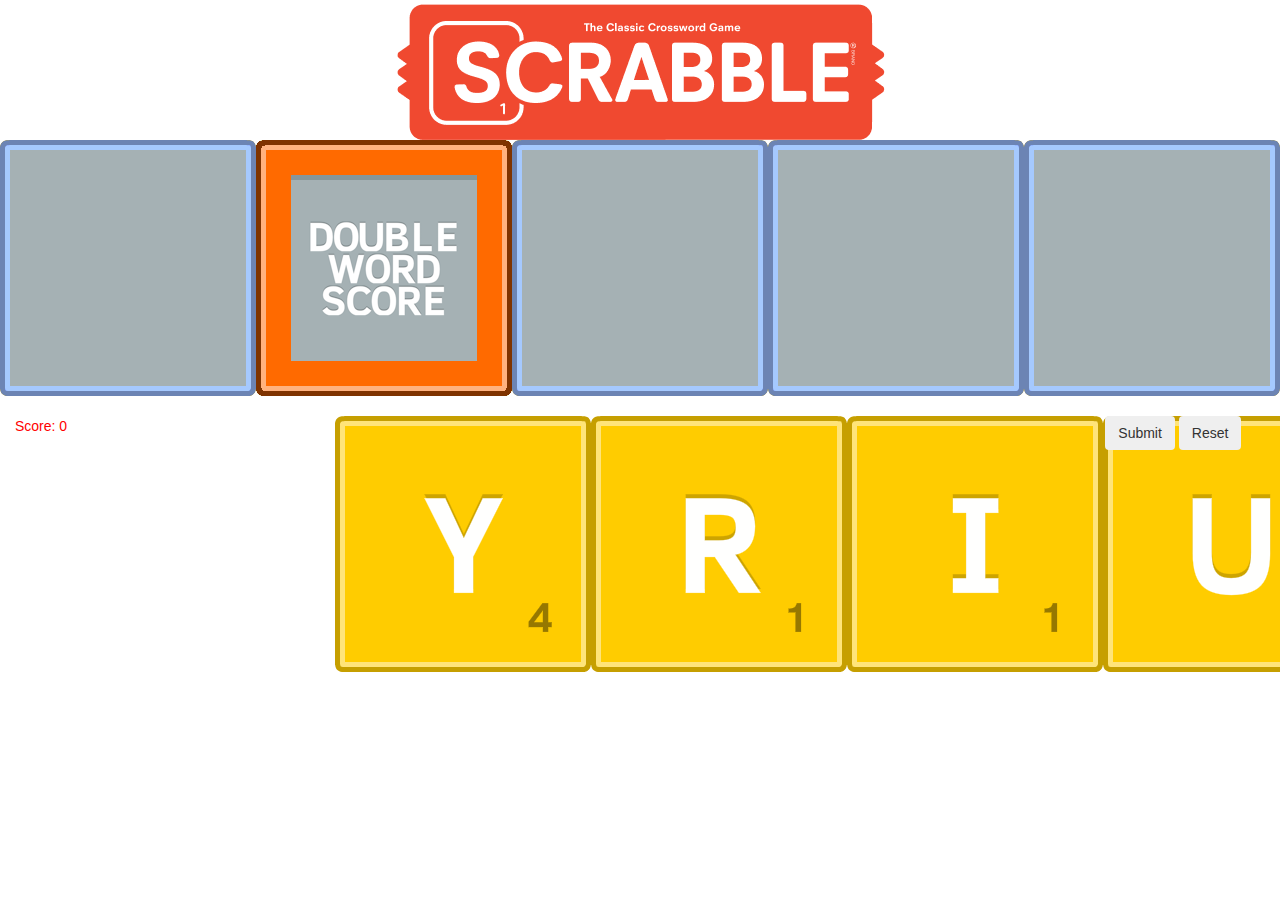
<file: index.html>
<!DOCTYPE html>
<html>
<!-- Logo gotten from playscrabble.com-->

<head>
    <meta charset="UTF-8" />
    <title>Scrabble</title>
    <!-- Linking -->
    <!-- Link the jquery file -->
    <script src="js/jquery.js"></script>
    <script src="js/jquery-ui.js"></script>
    <script src="js/bootstrap.js"></script>
    <script src="js/script.js"></script>
    <link href="css/bootstrap.css" rel="stylesheet">
    <link href="css/bootstrap-theme.css" rel="stylesheet">
    <link href="css/style.css" rel="stylesheet">
    <!-- Bootstrap -->
</head>

<body>
    <div class="container-fluid">
        <div class="row header">
            <div class="col text-center header">
                <img src="graphics_data/hasbroRedBg.png" alt="Scrabble" class="header-img">
            </div>
        </div>
        <div class="row board">
            <div class="col table">
                <table id="board"></table>
            </div>
        </div>
        <div class="row holder">
            <div class="col-sm-3">
                <p class="score">Score: 0</p>
            </div>
            <div class="col-sm-7">
                <table class="tiles">
                    <tr>
                        <td class="draggable" id="one">
                            <img class="tile" src="graphics_data/Solid/letter__.png" alt="T">
                        </td>
                        <td class="draggable" id="two">
                            <img class="tile" src="graphics_data/Solid/letter__.png" alt="T">
                        </td>
                        <td class="draggable" id="three">
                            <img class="tile" src="graphics_data/Solid/letter__.png" alt="T">
                        </td>
                        <td class="draggable" id="four">
                            <img class="tile" src="graphics_data/Solid/letter__.png" alt="T">
                        </td>
                        <td class="draggable" id="five">
                            <img class="tile" src="graphics_data/Solid/letter__.png" alt="T">
                        </td>
                        <td class="draggable" id="six">
                            <img class="tile" src="graphics_data/Solid/letter__.png" alt="T">
                        </td>
                        <td class="draggable" id="seven">
                            <img class="tile" src="graphics_data/Solid/letter__.png" alt="T">
                        </td>
                        <td>
                            <img class="tile" src="graphics_data/Solid/black_square.png" alt="T">
                        </td>
                        <td class="droppable-trash">
                            <img class="tile" src="graphics_data/Solid/letter_trash.png" alt="T">

                        </td>
                    </tr>
                </table>
            </div>
            <div class="col-sm-2 text-center">
                <input class="btn submit" type="submit" value="Submit">
                <input class="btn reset" type="reset" value="Reset">
            </div>
        </div>
    </div>

</body>

</html>
</file>
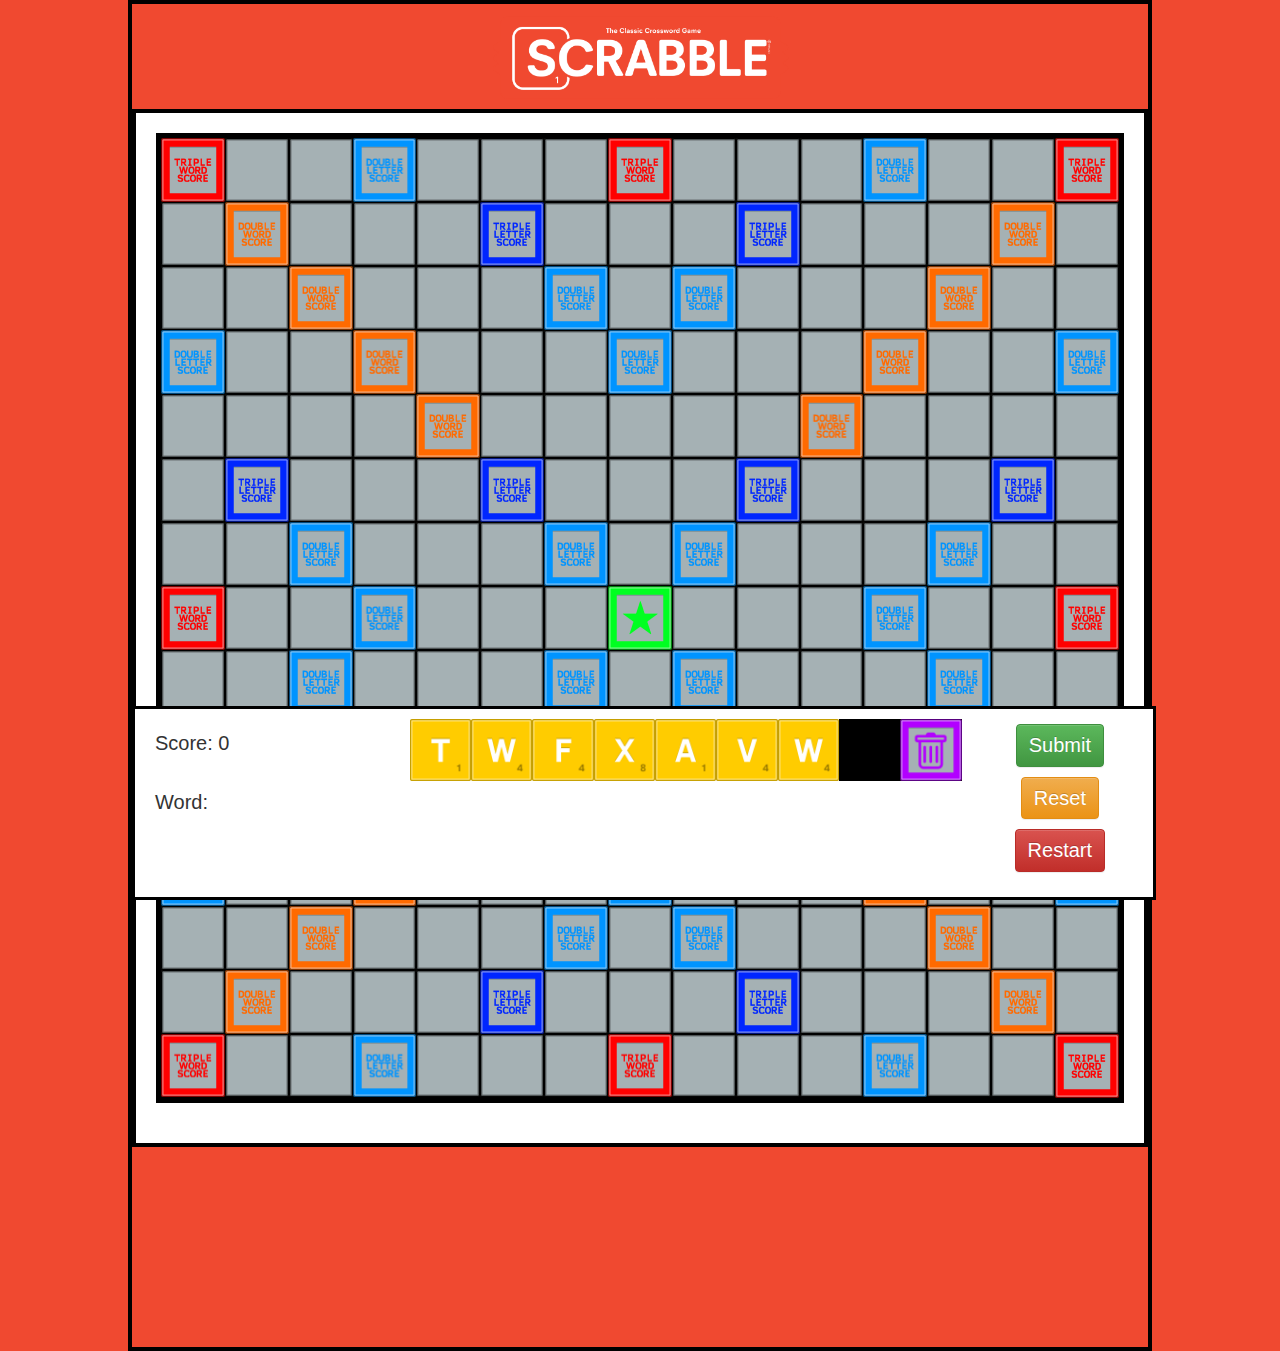
<file: full_board/index.html>
<!--
    File: index.html
    GUI Assignment: Scrabble
    Matthew Jarek, UMass Lowell Computer Science, matthew_jarek@student.uml.edu
    Updated by MJ on July 4, 2025 at 6:43 PM
        Tile pieces and board squares, gotten and modified from kenny letter pack: https://kenney.nl/assets/letter-tiles
        Trash can image from bootstrap image library: https://icons.getbootstrap.com/icons/trash/
        Scrabble logo from the scabble website: https://playscrabble.com/
-->

<!DOCTYPE html>
<html>
<!-- Logo gotten from playscrabble.com-->

<head>
    <meta charset="UTF-8" />
    <title>Scrabble</title>
    <!-- Link all needed files, self explanitory -->
    <script src="js/jquery.js"></script>
    <script src="js/jquery-ui.js"></script>
    <script src="js/bootstrap.js"></script>
    <script src="js/script.js"></script>
    <link href="css/bootstrap.css" rel="stylesheet">
    <link href="css/bootstrap-theme.css" rel="stylesheet">
    <link href="css/style.css" rel="stylesheet">
</head>

<body>
    <!-- Make the container -->
    <div class="container-fluid">
        <div class="row header">
            <!-- Make the header -->
            <div class="col text-center header">
                <!-- Scrabble logo from the scabble website: https://playscrabble.com/ -->
                <img src="graphics_data/hasbroRedBg.png" alt="Scrabble" class="header-img">
            </div>
        </div>
        <!-- Make the table that javascript will fill in with the board info -->
        <div class="row board">
            <div class="col table">
                <table id="board"></table>
            </div>
        </div>
        <!-- Show the score and word -->
        <div class="row holder">
            <div class="col-sm-3">
                <div class="row plain">
                    <p class="score">Score: 0</p>
                </div>
                <div class="row plain">
                    <p class="word">Word: </p>
                </div>
            </div>
            <div class="col-sm-7">
                <!-- Show some pieces, all blank, javascript will replace with actual letter pieces -->
                <table class="tiles">
                    <tr>
                        <!-- Tile pieces and board squares, gotten and modified from kenny letter pack: https://kenney.nl/assets/letter-tiles -->
                        <td class="draggable" id="one">
                            <img class="tile" src="graphics_data/Solid/letter__.png" alt=" ">
                        </td>
                        <td class="draggable" id="two">
                            <img class="tile" src="graphics_data/Solid/letter__.png" alt=" ">
                        </td>
                        <td class="draggable" id="three">
                            <img class="tile" src="graphics_data/Solid/letter__.png" alt=" ">
                        </td>
                        <td class="draggable" id="four">
                            <img class="tile" src="graphics_data/Solid/letter__.png" alt=" ">
                        </td>
                        <td class="draggable" id="five">
                            <img class="tile" src="graphics_data/Solid/letter__.png" alt=" ">
                        </td>
                        <td class="draggable" id="six">
                            <img class="tile" src="graphics_data/Solid/letter__.png" alt=" ">
                        </td>
                        <td class="draggable" id="seven">
                            <img class="tile" src="graphics_data/Solid/letter__.png" alt=" ">
                        </td>
                        <td>
                            <!-- Black square image for spacing -->
                            <img class="tile" src="graphics_data/Solid/black_square.png" alt="">
                        </td>
                        <!-- Trash can image from bootstrap image library: https://icons.getbootstrap.com/icons/trash/ -->
                        <td class="droppable-trash">
                            <img class="tile" src="graphics_data/Solid/letter_trash.png" alt="Trash">

                        </td>
                    </tr>
                </table>
            </div>
            <!-- Buttons -->
            <div class="col-sm-2 text-center">
                <input class="btn submit btn-success" type="submit" value="Submit">
                <input class="btn reset btn-warning" type="reset" value="Reset">
                <input class="btn restart btn-danger" type="reset" value="Restart">
                <!-- Spot for an error message -->
                <p class="error"></p>
            </div>
        </div>
    </div>

</body>

</html>
</file>
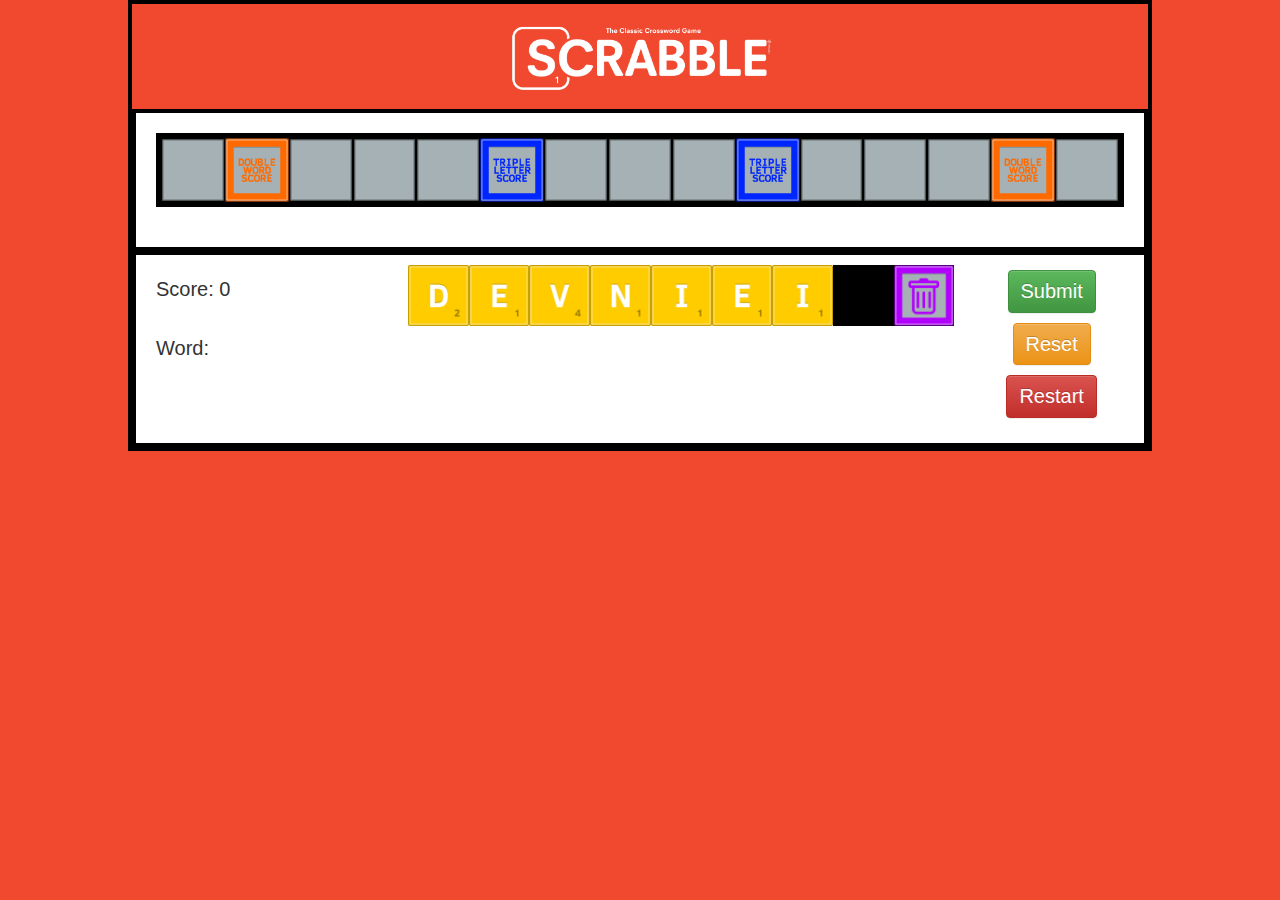
<file: one_line/index.html>
<!--
    File: index.html
    GUI Assignment: Scrabble
    Matthew Jarek, UMass Lowell Computer Science, matthew_jarek@student.uml.edu
    Updated by MJ on July 4, 2025 at 6:43 PM
        Tile pieces and board squares, gotten and modified from kenny letter pack: https://kenney.nl/assets/letter-tiles
        Trash can image from bootstrap image library: https://icons.getbootstrap.com/icons/trash/
        Scrabble logo from the scabble website: https://playscrabble.com/
-->

<!DOCTYPE html>
<html>
<!-- Logo gotten from playscrabble.com-->

<head>
    <meta charset="UTF-8" />
    <title>Scrabble</title>
    <!-- Link all needed files, self explanitory -->
    <script src="js/jquery.js"></script>
    <script src="js/jquery-ui.js"></script>
    <script src="js/bootstrap.js"></script>
    <script src="js/script.js"></script>
    <link href="css/bootstrap.css" rel="stylesheet">
    <link href="css/bootstrap-theme.css" rel="stylesheet">
    <link href="css/style.css" rel="stylesheet">
</head>

<body>
    <!-- Make the container -->
    <div class="container-fluid">
        <div class="row header">
            <!-- Make the header -->
            <div class="col text-center header">
                <!-- Scrabble logo from the scabble website: https://playscrabble.com/ -->
                <img src="graphics_data/hasbroRedBg.png" alt="Scrabble" class="header-img">
            </div>
        </div>
        <!-- Make the table that javascript will fill in with the board info -->
        <div class="row board">
            <div class="col table">
                <table id="board"></table>
            </div>
        </div>
        <!-- Show the score and word -->
        <div class="row holder">
            <div class="col-sm-3">
                <div class="row plain">
                    <p class="score">Score: 0</p>
                </div>
                <div class="row plain">
                    <p class="word">Word: </p>
                </div>
            </div>
            <div class="col-sm-7">
                <!-- Show some pieces, all blank, javascript will replace with actual letter pieces -->
                <table class="tiles">
                    <tr>
                        <!-- Tile pieces and board squares, gotten and modified from kenny letter pack: https://kenney.nl/assets/letter-tiles -->
                        <td class="draggable" id="one">
                            <img class="tile" src="graphics_data/Solid/letter__.png" alt=" ">
                        </td>
                        <td class="draggable" id="two">
                            <img class="tile" src="graphics_data/Solid/letter__.png" alt=" ">
                        </td>
                        <td class="draggable" id="three">
                            <img class="tile" src="graphics_data/Solid/letter__.png" alt=" ">
                        </td>
                        <td class="draggable" id="four">
                            <img class="tile" src="graphics_data/Solid/letter__.png" alt=" ">
                        </td>
                        <td class="draggable" id="five">
                            <img class="tile" src="graphics_data/Solid/letter__.png" alt=" ">
                        </td>
                        <td class="draggable" id="six">
                            <img class="tile" src="graphics_data/Solid/letter__.png" alt=" ">
                        </td>
                        <td class="draggable" id="seven">
                            <img class="tile" src="graphics_data/Solid/letter__.png" alt=" ">
                        </td>
                        <td>
                            <!-- Black square image for spacing -->
                            <img class="tile" src="graphics_data/Solid/black_square.png" alt="">
                        </td>
                        <!-- Trash can image from bootstrap image library: https://icons.getbootstrap.com/icons/trash/ -->
                        <td class="droppable-trash">
                            <img class="tile" src="graphics_data/Solid/letter_trash.png" alt="Trash">

                        </td>
                    </tr>
                </table>
            </div>
            <!-- Buttons -->
            <div class="col-sm-2 text-center">
                <input class="btn submit btn-success" type="submit" value="Submit">
                <input class="btn reset btn-warning" type="reset" value="Reset">
                <input class="btn restart btn-danger" type="reset" value="Restart">
                <!-- Spot for an error message -->
                <p class="error"></p>
            </div>
        </div>
    </div>
</body>

</html>
</file>
<file: css/style.css>
p {
    color: red;
}
</file>
<file: full_board/css/style.css>
/*  
    File: style.css
    GUI Assignment: Scrabble
    Matthew Jarek, UMass Lowell Computer Science, matthew_jarek@student.uml.edu
    Updated by MJ on July 4, 2025 at 6:43 PM
        Tile pieces and board squares, gotten and modified from kenny letter pack: https://kenney.nl/assets/letter-tiles
        Trash can image from bootstrap image library: https://icons.getbootstrap.com/icons/trash/
        Scrabble logo from the scabble website: https://playscrabble.com/
*/
body {
    background-color: #f04930;
}

.row {
    padding: 10px;
    border: 4px solid black;
    background-color: white;
}
.board{
     margin-bottom: 200px;
}

.plain {
    padding: 10px;
    border: 0px solid black;
    background-color: white;
}

.col {
    border: 10px solid white;
    background-color: white;
}

.header {
    background-color: #f04930;
    border-width: 0;
}

.header-img {
    width: 30%;
}

.droppable-disabled {
    background-color: cadetblue;
}

#board {
    background-color: black;
    margin: auto;
    border: 5px solid black;
}

.tiles {
    background-color: black;
    margin: auto;
}

.board-tile,
.tile {
    width: 100%;
}

.container-fluid {
    width: 80%;
    border: 4px, solid, black;
}

.score,
.word {
    font-size: 20px;
}

.btn {
    font-size: 20px;
    /* padding: 10px 15px; */
    margin: 5px 10px;
}

.ui-draggable-dragging {
    z-index: 100;
}

.ui-draggable-disabled {
    z-index: 0;
}

.holder{
    position: fixed;
    bottom: 0;
    width: 80%;
    border: 3px solid black;
}
</file>
<file: one_line/css/style.css>
/*  
    File: style.css
    GUI Assignment: Scrabble
    Matthew Jarek, UMass Lowell Computer Science, matthew_jarek@student.uml.edu
    Updated by MJ on July 4, 2025 at 6:43 PM
        Tile pieces and board squares, gotten and modified from kenny letter pack: https://kenney.nl/assets/letter-tiles
        Trash can image from bootstrap image library: https://icons.getbootstrap.com/icons/trash/
        Scrabble logo from the scabble website: https://playscrabble.com/
*/
body {
    background-color: #f04930;
}

.row {
    padding: 10px;
    border: 4px solid black;
    background-color: white;
}

.plain {
    padding: 10px;
    border: 0px solid black;
    background-color: white;
}

.col {
    border: 10px solid white;
    background-color: white;
}

.header {
    background-color: #f04930;
    border-width: 0;
}

.header-img {
    width: 30%;
}

.droppable-disabled {
    background-color: cadetblue;
}

#board {
    background-color: black;
    margin: auto;
    border: 5px solid black;
}

.tiles {
    background-color: black;
    margin: auto;
}

.board-tile,
.tile {
    width: 100%;
}

.container-fluid {
    width: 80%;
    border: 4px, solid, black;
}

.score,
.word {
    font-size: 20px;
}

.btn {
    font-size: 20px;
    /* padding: 10px 15px; */
    margin: 5px 10px;
}

.ui-draggable-dragging {
    z-index: 100;
}

.ui-draggable-disabled {
    z-index: 0;
}

/* .holder{
    position: fixed;
    bottom: 0;
    width: 80%;
    border: 3px solid black;
} for the full board*/
</file>
